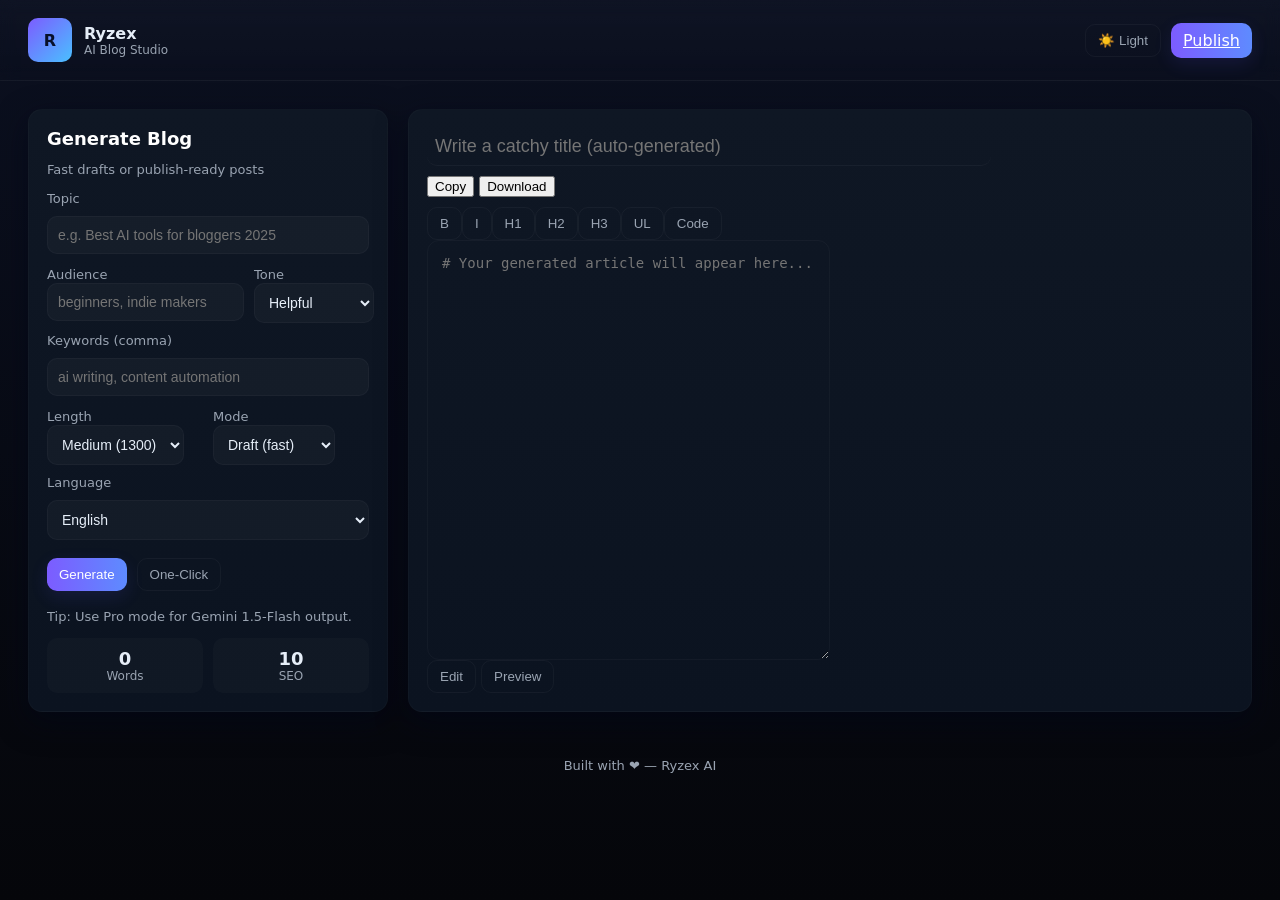
<file: Blog_Generator/frontend/index.html>
<!doctype html>
<html lang="en">
<head>
<meta charset="utf-8" />
<meta name="viewport" content="width=device-width,initial-scale=1" />
<title>Ryzex AI Blog Studio</title>
<link rel="stylesheet" href="assets/css/ui-dark.css" />
</head>
<body>
<div class="app">
  <header class="topbar">
    <div class="brand">
      <div class="logo">R</div>
      <div class="brand-text">
        <div class="title">Ryzex</div>
        <div class="subtitle">AI Blog Studio</div>
      </div>
    </div>
    <nav>
      <button id="themeToggle" class="btn ghost">☀️ Light</button>
      <a class="btn primary" href="#" id="publishBtn">Publish</a>
    </nav>
  </header>

  <main class="layout">
    <!-- Left panel -->
    <aside class="panel controls">
      <div class="panel-head">
        <h3>Generate Blog</h3>
        <p class="muted">Fast drafts or publish-ready posts</p>
      </div>

      <div class="form">
        <label>Topic</label>
        <input id="topic" placeholder="e.g. Best AI tools for bloggers 2025">

        <div class="row two">
          <div>
            <label>Audience</label>
            <input id="audience" placeholder="beginners, indie makers">
          </div>
          <div>
            <label>Tone</label>
            <select id="tone">
              <option>Helpful</option>
              <option>Professional</option>
              <option>Casual</option>
              <option>Persuasive</option>
            </select>
          </div>
        </div>

        <label>Keywords (comma)</label>
        <input id="keywords" placeholder="ai writing, content automation">

        <div class="row two">
          <div>
            <label>Length</label>
            <select id="length">
              <option value="short">Short (700)</option>
              <option value="medium" selected>Medium (1300)</option>
              <option value="long">Long (2000)</option>
            </select>
          </div>
          <div>
            <label>Mode</label>
            <select id="mode">
              <option value="draft">Draft (fast)</option>
              <option value="pro">Pro (publish)</option>
            </select>
          </div>
        </div>

        <!-- Language selector -->
        <label>Language</label>
        <select id="language">
          <option value="en" selected>English</option>
          <option value="hi">Hindi</option>
        </select>

        <div class="controls-row">
          <button id="btnGenerate" class="btn primary">Generate</button>
          <button id="btnOneClick" class="btn ghost">One-Click</button>
        </div>

        <div class="tips muted small">Tip: Use Pro mode for Gemini 1.5-Flash output.</div>
      </div>

      <div class="panel-foot">
        <div class="stat">
          <div class="stat-value" id="wordCount">0</div>
          <div class="stat-label">Words</div>
        </div>
        <div class="stat">
          <div class="stat-value" id="seoScore">--</div>
          <div class="stat-label">SEO</div>
        </div>
      </div>
    </aside>

    <!-- Right panel -->
    <section class="panel editor">
      <div class="editor-head">
        <input id="titleInput" class="titleInput" placeholder="Write a catchy title (auto-generated)" readonly />
      </div>
      <div class="editor-head">
        <div class="editor-actions">
          <button id="btnCopy" class="ghost">Copy</button>
          <button id="downloadTxt" class="ghost">Download</button>
        </div>
      </div>

      <div id="toolbar" class="toolbar"></div>

      <div class="editor-body">
        <textarea id="editor" placeholder="# Your generated article will appear here..." spellcheck="false"></textarea>
        <div id="preview" class="preview md"></div>
      </div>

      <div class="preview-toggle">
        <button id="btnEdit" class="btn ghost active">Edit</button>
        <button id="btnPreview" class="btn ghost">Preview</button>
      </div>
    </section>
  </main>

  <footer class="footer muted">Built with ❤️ — Ryzex AI</footer>

  <div id="toast" class="toast"></div>
</div>

<script type="module" src="assets/js/ui-main.js"></script>
</body>
</html>
</file>
<file: Blog_Generator/frontend/assets/css/ui-dark.css>
:root{
  --bg:#0b1020; --card:#0f1724; --muted:#9aa4b2; --accent:#7c5cff; --glass: rgba(255,255,255,0.03);
  --glass-2: rgba(255,255,255,0.02);
  --radius:14px;
  --mono: ui-monospace, SFMono-Regular, Menlo, Monaco, "Roboto Mono", "Helvetica Neue", monospace;
  --transition-speed:0.3s;
}

*{box-sizing:border-box; transition: all var(--transition-speed) ease-in-out;}
html,body{height:100%;}
body{
  margin:0; font-family:Inter,system-ui,-apple-system,"Segoe UI",Roboto,"Helvetica Neue",Arial; 
  background:linear-gradient(180deg,var(--bg),#05060a); color:#e6eef8;
  -webkit-font-smoothing:antialiased; -moz-osx-font-smoothing:grayscale;
  animation: bgShift 20s infinite alternate;
}

@keyframes bgShift {
  0%{background-position:0 0;}
  100%{background-position:100% 100%;}
}

.app{min-height:100vh;display:flex;flex-direction:column; opacity:0; animation: fadeIn 0.8s forwards;}
@keyframes fadeIn{ to{opacity:1;} }

.topbar{
  display:flex;justify-content:space-between;align-items:center;padding:18px 28px;
  background:linear-gradient(180deg, rgba(255,255,255,0.02), transparent);
  border-bottom:1px solid rgba(255,255,255,0.03);
  backdrop-filter: blur(8px);
  transition: background 0.4s, transform 0.3s;
}
.topbar:hover{transform: translateY(-2px);}

.brand{display:flex;align-items:center;gap:12px; animation: slideLeft 0.6s ease-out;}
@keyframes slideLeft{ from{transform: translateX(-20px);opacity:0;} to{transform: translateX(0);opacity:1;} }

.logo{width:44px;height:44px;border-radius:10px;background:linear-gradient(135deg,var(--accent),#4ac0ff);
 display:flex;align-items:center;justify-content:center;font-weight:700;color:#07102a;
 transition: transform 0.3s, box-shadow 0.3s;}
.logo:hover{transform: scale(1.1); box-shadow: 0 6px 20px rgba(124,92,255,0.4);}

.brand-text .title{font-weight:600; transition: color 0.3s;}
.brand-text .title:hover{color:var(--accent);}
.brand-text .subtitle{font-size:12px;color:var(--muted);}

nav{display:flex;gap:10px;align-items:center;}
.btn{padding:8px 12px;border-radius:10px;border:none;cursor:pointer;
 transition: transform 0.2s, box-shadow 0.3s, background 0.3s;}
.btn:hover{transform: translateY(-2px);}
.btn.primary{background:linear-gradient(90deg,var(--accent),#5e8bff);color:#fff;box-shadow:0 6px 18px rgba(92,79,255,0.12);}
.btn.primary:hover{box-shadow:0 10px 25px rgba(92,79,255,0.25);}
.btn.ghost{background:transparent;border:1px solid rgba(255,255,255,0.04);color:var(--muted);}
.btn.ghost:hover{background:rgba(255,255,255,0.05);}

.layout{display:grid;grid-template-columns:360px 1fr;gap:20px;padding:28px;align-items:start;}
.panel{background:linear-gradient(180deg,var(--card), #0b1320);border-radius:var(--radius);
 padding:18px;box-shadow:0 10px 30px rgba(2,6,23,0.6);border:1px solid rgba(255,255,255,0.02);
 transform: translateY(0); transition: transform 0.3s, box-shadow 0.3s, background 0.3s;}
.panel:hover{transform: translateY(-4px); box-shadow:0 14px 40px rgba(2,6,23,0.7);}

.controls .panel-head h3{margin:0;font-size:18px; transition: color 0.3s;}
.controls .panel-head h3:hover{color:var(--accent);}
.controls .muted{color:var(--muted);font-size:13px;}

.form{margin-top:14px;display:flex;flex-direction:column;gap:10px;}
.form label{font-size:13px;color:var(--muted);}
input, select, textarea{
  background:var(--glass);border:1px solid rgba(255,255,255,0.03);padding:10px;border-radius:10px;color:#e6eef8;font-size:14px;
  transition: border 0.3s, box-shadow 0.3s, background 0.3s;
}
input:focus, select:focus, textarea:focus{
  border-color:var(--accent); box-shadow:0 0 10px rgba(124,92,255,0.4); outline:none;
}
.row.two{display:grid;grid-template-columns:1fr 1fr;gap:10px;}
.controls-row{display:flex;gap:10px;margin-top:8px;}
.tips{margin-top:8px; opacity:0; animation: fadeIn 1s 0.5s forwards; }

.panel-foot{display:flex;gap:10px;margin-top:14px;align-items:center;}
.stat{flex:1;background:var(--glass-2);padding:10px;border-radius:10px;text-align:center;transition: transform 0.3s, box-shadow 0.3s;}
.stat:hover{transform: translateY(-2px); box-shadow:0 8px 20px rgba(255,255,255,0.05);}
.stat-value{font-weight:700;font-size:18px; transition: color 0.3s;}
.stat-value:hover{color:var(--accent);}
.stat-label{font-size:12px;color:var(--muted);}

/* Editor */
.editor-head{display:flex;justify-content:space-between;align-items:center;gap:10px;margin-bottom:10px;}
.titleInput{background:transparent;border:none;border-bottom:1px solid rgba(255,255,255,0.04);padding:8px;color:#fff;font-size:18px;width:70%;
 transition: border-color 0.3s, color 0.3s;}
.titleInput:focus{border-color:var(--accent); color:var(--accent); outline:none;}

.editor-body{display:flex;gap:16px;}
textarea#editor{width:50%;min-height:420px;background:transparent;border:1px solid rgba(255,255,255,0.03);padding:14px;border-radius:12px;color:#e6eef8;font-family:var(--mono);resize:vertical;
 transition: border 0.3s, box-shadow 0.3s;}
textarea#editor:focus{border-color:var(--accent); box-shadow:0 0 12px rgba(124,92,255,0.3);}

.preview{flex:1;background:linear-gradient(180deg, rgba(255,255,255,0.02), transparent);padding:12px;border-radius:10px; transition: transform 0.3s;}
.preview:hover{transform: translateY(-2px);}

.preview-top{display:flex;justify-content:space-between;align-items:center;margin-bottom:8px;}
.badge{background:rgba(255,255,255,0.03);padding:6px 8px;border-radius:8px;color:var(--muted);font-size:12px; transition: background 0.3s;}
.badge:hover{background:rgba(255,255,255,0.05);}

.md h1,h2,h3{color:#fff; transition: color 0.3s;}
.md h1:hover,h2:hover,h3:hover{color:var(--accent);}
.md p{color:#d8e6ff;line-height:1.6; transition: color 0.3s;}
.md p:hover{color:#fff;}

.footer{padding:18px 28px;text-align:center;color:var(--muted);font-size:13px; opacity:0; animation: fadeIn 1s 0.8s forwards;}

/* Responsive */
@media (max-width:1000px){
  .layout{grid-template-columns:1fr; padding:18px}
  textarea#editor{width:100%}
  .editor-body{flex-direction:column}
}  
/* Light Theme Overrides */
body.light {
  --bg: #f0f3f8;
  --card: #ffffff;
  --muted: #6b7280;
  --accent: #7c5cff;
  --glass: rgba(255,255,255,0.5);
  --glass-2: rgba(255,255,255,0.3);
  color: #1f2937;
  background: linear-gradient(180deg, var(--bg), #e5e7eb);
}

body.light .topbar,
body.light .panel,
body.light .preview {
  background: linear-gradient(180deg, var(--glass), transparent);
  border-color: rgba(0,0,0,0.05);
}

body.light input,
body.light textarea,
body.light select {
  background: rgba(0,0,0,0.03);
  color: #1f2937;
  border-color: rgba(0,0,0,0.1);
}

body.light .btn.primary {
  color: #fff;
  background: linear-gradient(90deg,var(--accent),#5e8bff);
}

body.light .btn.ghost {
  color: var(--muted);
  border-color: rgba(0,0,0,0.1);
}

body.light .md h1, 
body.light .md h2, 
body.light .md h3, 
body.light .md p {
  color: #1f2937;
}
</file>
